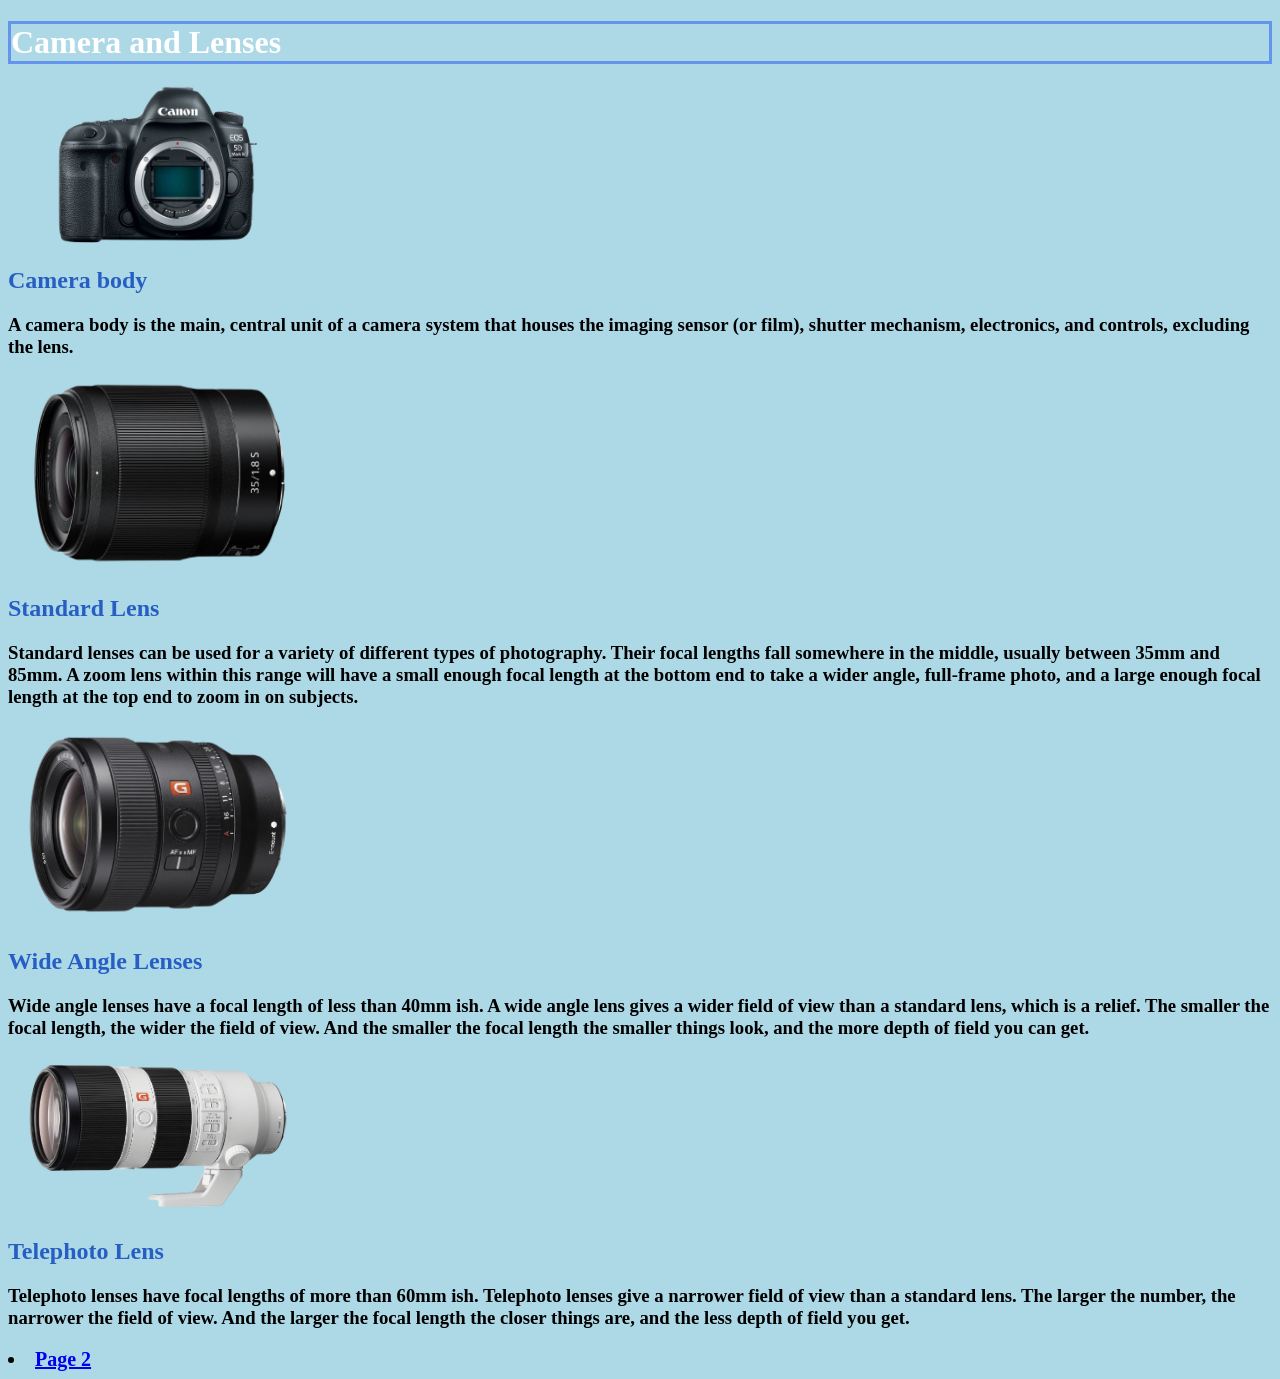
<file: index.html>
<!DOCTYPE html>
<html>
  <head>
    <link rel="stylesheet" href="style.css">
    
    <h1> Camera and Lenses </h1>
    
    <img class="cameras" src="bodycamera.png" alt="Image description"/>
    <h2> Camera body </h2>
    <h3> A camera body is the main, central unit of a camera system that houses the imaging sensor (or film), shutter mechanism, electronics, and controls, excluding the lens. </h3> 
    
    <img class="cameras" src="primelens.png" alt="Image description"/>
    <h2> Standard Lens </h2>
    <h3> Standard lenses can be used for a variety of different types of photography. Their focal lengths fall somewhere in the middle, usually between 35mm and 85mm. A zoom lens within this range will have a small enough focal length at the bottom end to take a wider angle, full-frame photo, and a large enough focal length at the top end to zoom in on subjects. </h3> 
    
    <img class="cameras" src="widelenss.png" alt="Image description"/>
    <h2> Wide Angle Lenses  </h2>
    <h3> Wide angle lenses have a focal length of less than 40mm ish. A wide angle lens gives a wider field of view than a standard lens, which is a relief. The smaller the focal length, the wider the field of view. And the smaller the focal length the smaller things look, and the more depth of field you can get. </h3> 
    
    <img class="cameras" src="telephoto-zoom-lens-removebg-preview.png" alt="Image description"/>
    <h2> Telephoto Lens </h2>
    <h3> Telephoto lenses have focal lengths of more than 60mm ish. Telephoto lenses give a narrower field of view than a standard lens. The larger the number, the narrower the field of view. And the larger the focal length the closer things are, and the less depth of field you get. </h3> 
    
  
    <li> <a href="new.html">Page 2</a> </li>
   
        
  </head>
  <body>
    
  </body>
</html>
</file>
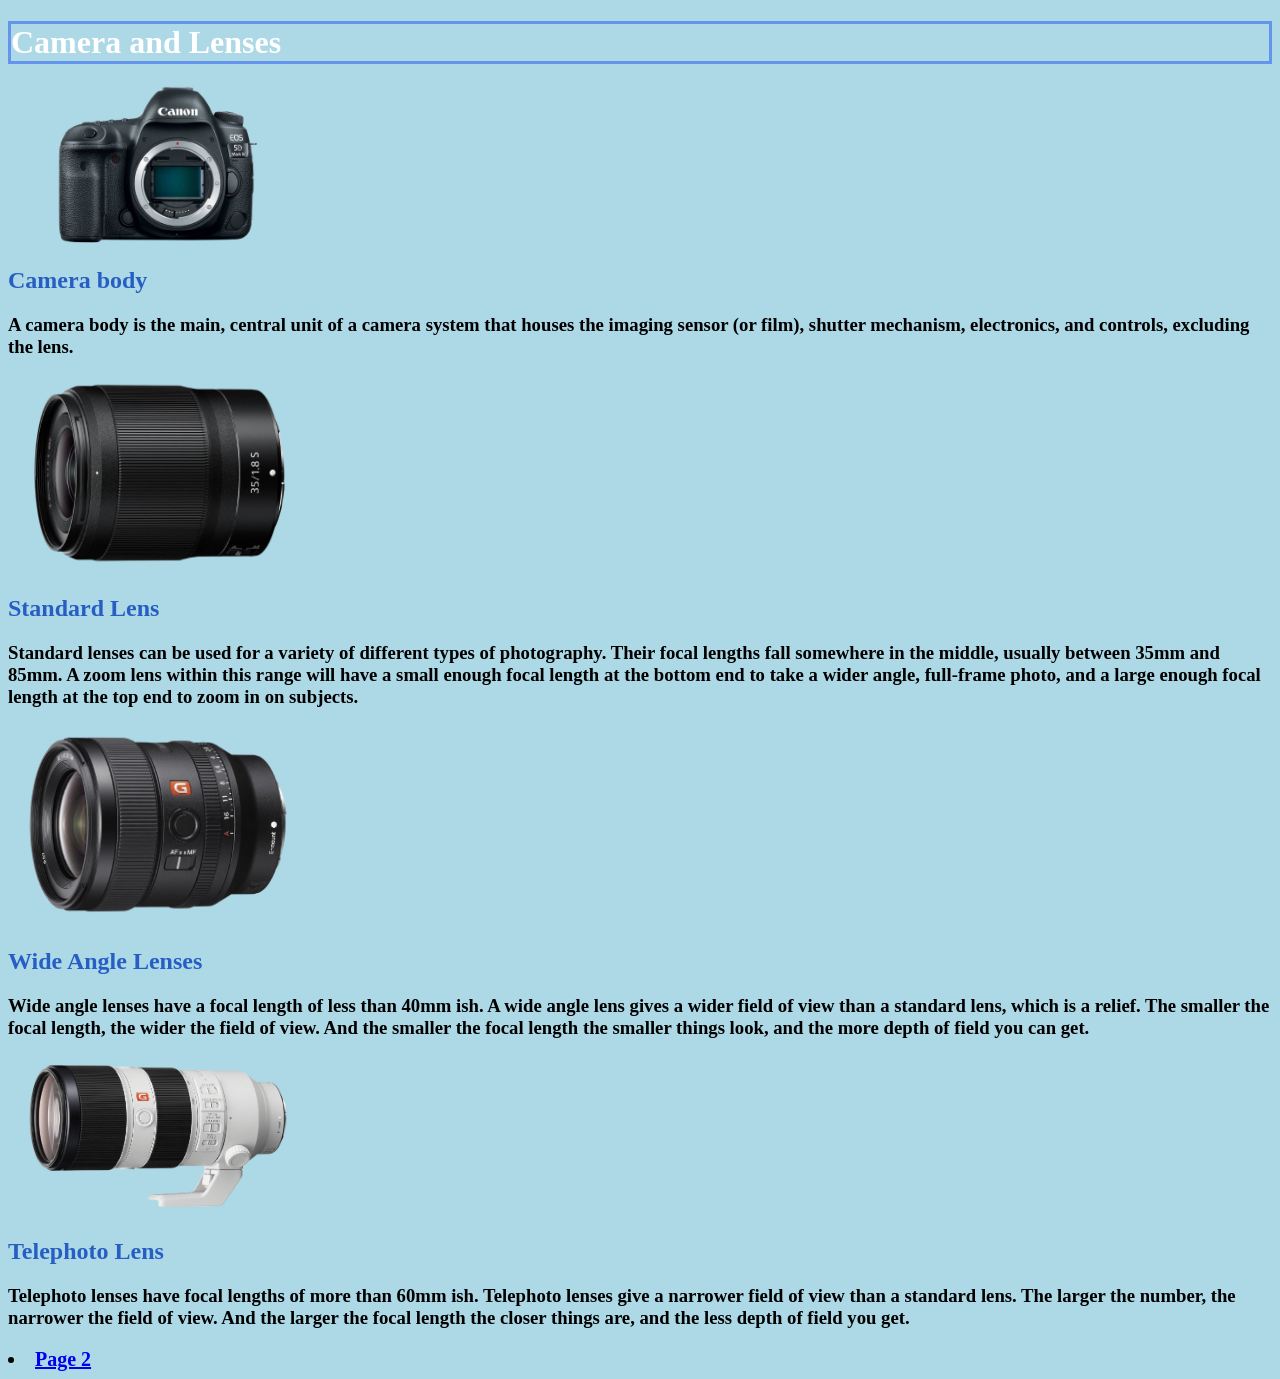
<file: indexhtml.html>
<!DOCTYPE html>
<html>
  <head>
    <link rel="stylesheet" href="style.css">
    
    <h1> Camera and Lenses </h1>
    
    <img class="cameras" src="bodycamera.png" alt="Image description"/>
    <h2> Camera body </h2>
    <h3> A camera body is the main, central unit of a camera system that houses the imaging sensor (or film), shutter mechanism, electronics, and controls, excluding the lens. </h3> 
    
    <img class="cameras" src="primelens.png" alt="Image description"/>
    <h2> Standard Lens </h2>
    <h3> Standard lenses can be used for a variety of different types of photography. Their focal lengths fall somewhere in the middle, usually between 35mm and 85mm. A zoom lens within this range will have a small enough focal length at the bottom end to take a wider angle, full-frame photo, and a large enough focal length at the top end to zoom in on subjects. </h3> 
    
    <img class="cameras" src="widelenss.png" alt="Image description"/>
    <h2> Wide Angle Lenses  </h2>
    <h3> Wide angle lenses have a focal length of less than 40mm ish. A wide angle lens gives a wider field of view than a standard lens, which is a relief. The smaller the focal length, the wider the field of view. And the smaller the focal length the smaller things look, and the more depth of field you can get. </h3> 
    
    <img class="cameras" src="telephoto-zoom-lens-removebg-preview.png" alt="Image description"/>
    <h2> Telephoto Lens </h2>
    <h3> Telephoto lenses have focal lengths of more than 60mm ish. Telephoto lenses give a narrower field of view than a standard lens. The larger the number, the narrower the field of view. And the larger the focal length the closer things are, and the less depth of field you get. </h3> 
    
  
    <li> <a href="new.html">Page 2</a> </li>
   
        
  </head>
  <body>
    
  </body>
</html>
</file>
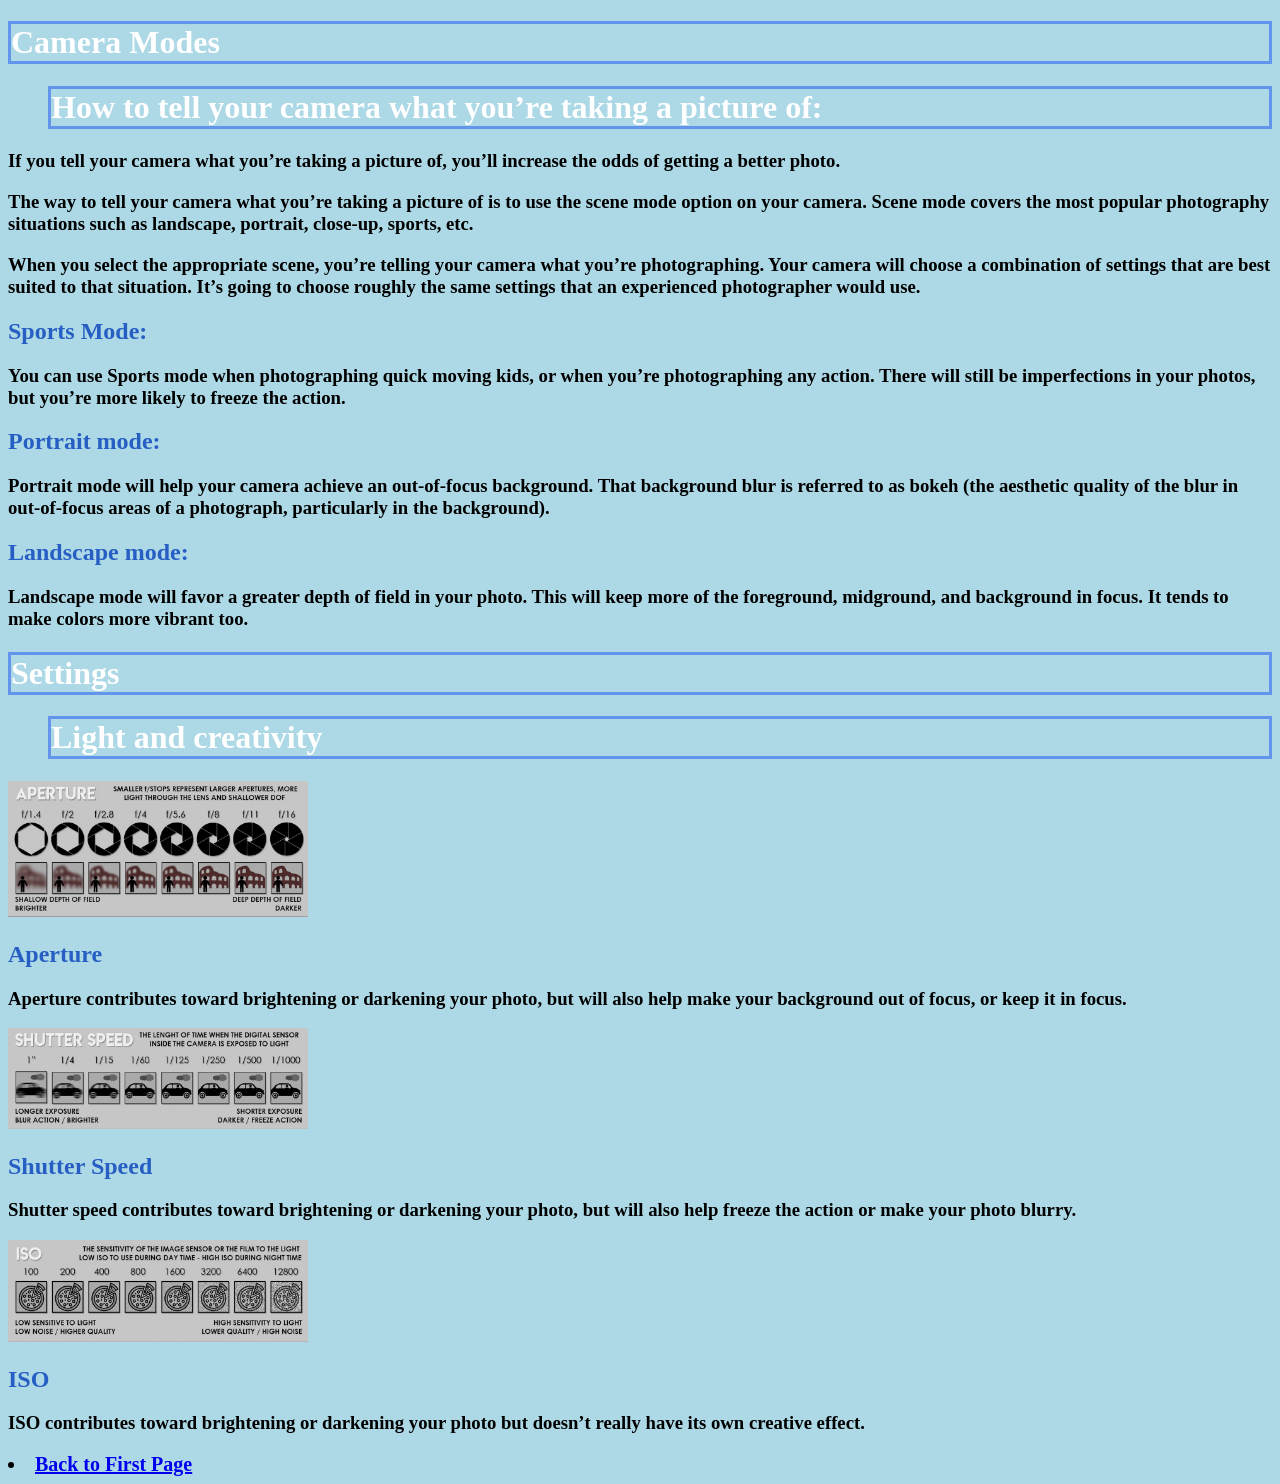
<file: new.html>
<!DOCTYPE html>
<html>
  <head>
    <link rel="stylesheet" href="style.css">

    <h1> Camera Modes </h1>
    
<ul>
      <h1> How to tell your camera what you’re taking a picture of:</h1>
    </ul>
    <h3> If you tell your camera what you’re taking a picture of, you’ll increase the odds of getting a better photo.</h3>

    <h3>The way to tell your camera what you’re taking a picture of is to use the scene mode option on your camera. Scene mode covers the most popular photography situations such as landscape, portrait, close-up, sports, etc. </h3> 
    
    <h3>When you select the appropriate scene, you’re telling your camera what you’re photographing. Your camera will choose a combination of settings that are best suited to that situation. It’s going to choose roughly the same settings that an experienced photographer would use.</h3>
    
    <h2> Sports Mode:</h2>
    <h3>You can use Sports mode when photographing quick moving kids, or when you’re photographing any action. There will still be imperfections in your photos, but you’re more likely to freeze the action.</h3>
    
    <h2> Portrait mode: </h2>
    <h3>Portrait mode will help your camera achieve an out-of-focus background. That background blur is referred to as bokeh (the aesthetic quality of the blur in out-of-focus areas of a photograph, particularly in the background).</h3>
    
    <h2> Landscape mode: </h2>
    <h3>Landscape mode will favor a greater depth of field in your photo. This will keep more of the foreground, midground, and background in focus. It tends to make colors more vibrant too.</h3>
    
    <h1> Settings</h1>
    
    <ul>
  <h1> Light and creativity </h1> 
    </ul>
    
     <img class="cameras" src="apt.png" alt="Image description"/>
      <h2> Aperture </h2> 
    <h3> Aperture contributes toward brightening or darkening your photo, but will also help make your background out of focus, or keep it in focus. </h3> 

    <img class="cameras" src="shutspd.png" alt="Image description"/>
    <h2> Shutter Speed  </h2>
    <h3> Shutter speed contributes toward brightening or darkening your photo, but will also help freeze the action or make your photo blurry. </h3> 

    <img class="cameras" src="ISO.png" alt="Image description"/>
    <h2>ISO </h2>
    <h3> ISO contributes toward brightening or darkening your photo but doesn’t really have its own creative effect. </h3> 
    
  
    <li> <a href="index.html">Back to First Page</a> </li>
  
    
  </head>
  <body>

  </body>
</html>
</file>
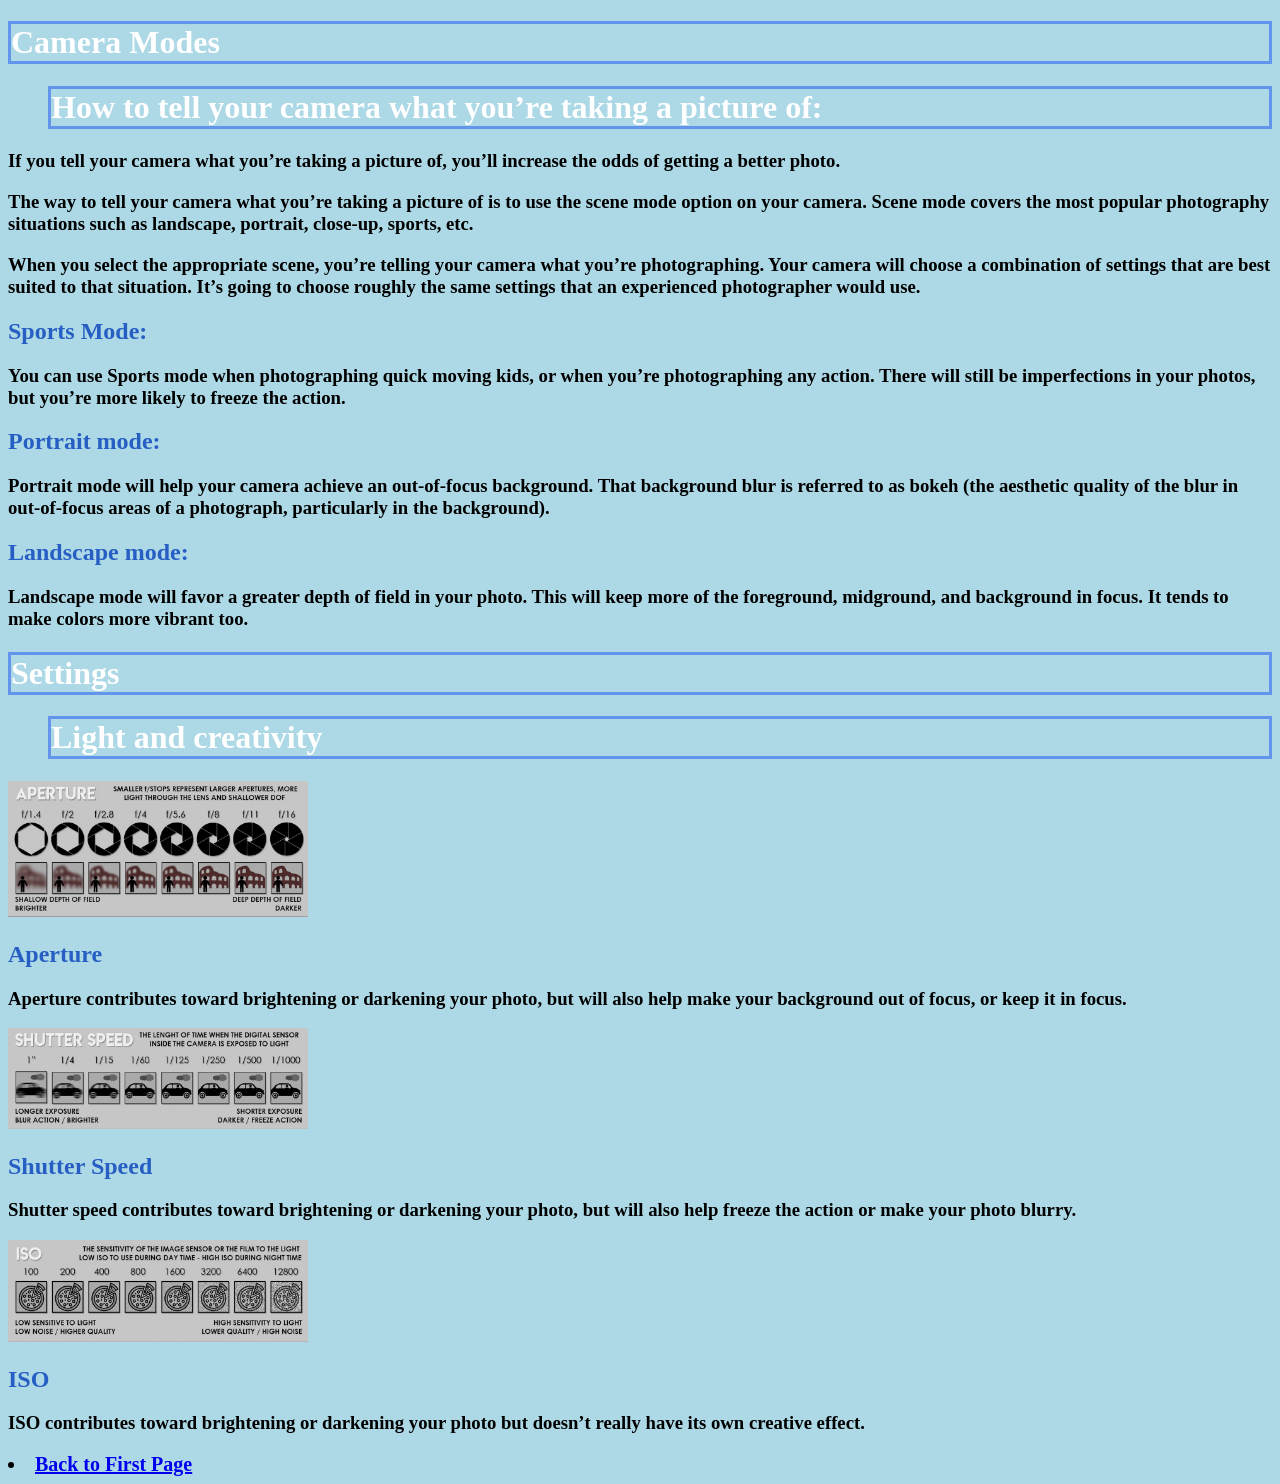
<file: newhtml.html>
<!DOCTYPE html>
<html>
  <head>
    <link rel="stylesheet" href="style.css">

    <h1> Camera Modes </h1>
    
<ul>
      <h1> How to tell your camera what you’re taking a picture of:</h1>
    </ul>
    <h3> If you tell your camera what you’re taking a picture of, you’ll increase the odds of getting a better photo.</h3>

    <h3>The way to tell your camera what you’re taking a picture of is to use the scene mode option on your camera. Scene mode covers the most popular photography situations such as landscape, portrait, close-up, sports, etc. </h3> 
    
    <h3>When you select the appropriate scene, you’re telling your camera what you’re photographing. Your camera will choose a combination of settings that are best suited to that situation. It’s going to choose roughly the same settings that an experienced photographer would use.</h3>
    
    <h2> Sports Mode:</h2>
    <h3>You can use Sports mode when photographing quick moving kids, or when you’re photographing any action. There will still be imperfections in your photos, but you’re more likely to freeze the action.</h3>
    
    <h2> Portrait mode: </h2>
    <h3>Portrait mode will help your camera achieve an out-of-focus background. That background blur is referred to as bokeh (the aesthetic quality of the blur in out-of-focus areas of a photograph, particularly in the background).</h3>
    
    <h2> Landscape mode: </h2>
    <h3>Landscape mode will favor a greater depth of field in your photo. This will keep more of the foreground, midground, and background in focus. It tends to make colors more vibrant too.</h3>
    
    <h1> Settings</h1>
    
    <ul>
  <h1> Light and creativity </h1> 
    </ul>
    
     <img class="cameras" src="apt.png" alt="Image description"/>
      <h2> Aperture </h2> 
    <h3> Aperture contributes toward brightening or darkening your photo, but will also help make your background out of focus, or keep it in focus. </h3> 

    <img class="cameras" src="shutspd.png" alt="Image description"/>
    <h2> Shutter Speed  </h2>
    <h3> Shutter speed contributes toward brightening or darkening your photo, but will also help freeze the action or make your photo blurry. </h3> 

    <img class="cameras" src="ISO.png" alt="Image description"/>
    <h2>ISO </h2>
    <h3> ISO contributes toward brightening or darkening your photo but doesn’t really have its own creative effect. </h3> 
    
  
    <li> <a href="index.html">Back to First Page</a> </li>
  
    
  </head>
  <body>

  </body>
</html>
</file>
<file: style.css>
body {
  background-color: lightblue
}

img {
  width: 300px
}

h1 {
  font-weight: bold;
  border-style: solid;
  border-color:cornflowerblue; 
  color: white
  
}

li {
  font-weight: bold;
  font-size: 20px
  
}
h2{
  color: #265ec3;
}
</file>
